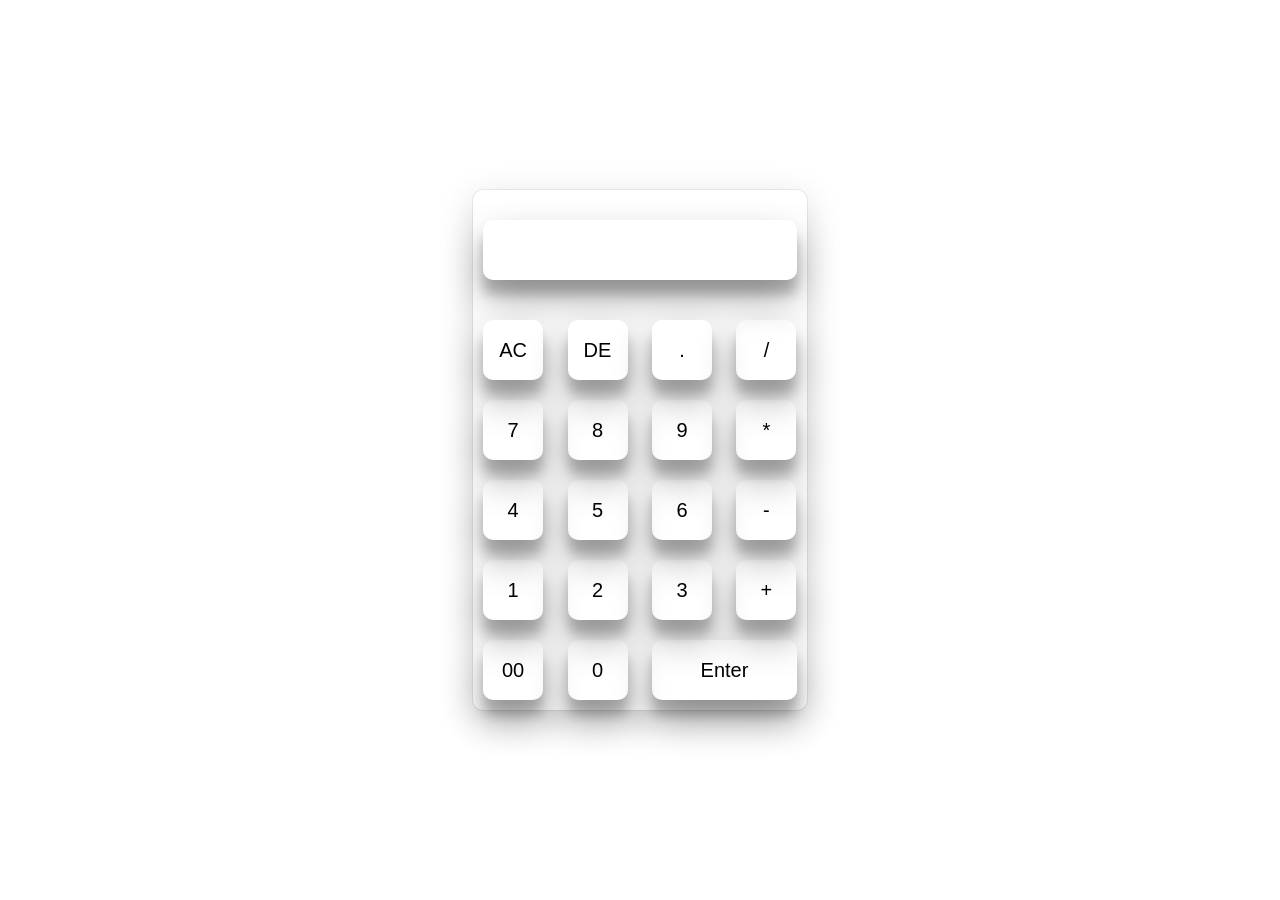
<file: index.html>
<!DOCTYPE html>
<html lang="en">
<head>
    <meta charset="UTF-8">
    <meta name="viewport" content="width=device-width, initial-scale=1.0">
    <title>Calculator</title>
    <link rel="Shortcut Icon" href="https://cdn2.iconfinder.com/data/icons/ios7-inspired-mac-icon-set/512/Calculator_512.png">

    <link rel="stylesheet" href="./style.css">
</head>
<body>
    <div class="container">
        <div class="calculator">
            <form action="calculator">
                <div class="display">
                    <input type="text" name="display">
                </div>
                <div>
                    <input type="button" value="AC" onclick="display.value = '' " class="design white">
                    <input type="button" value="DE" onclick="display.value=display.value.toString().slice(0,-1) " class="design white">
                    <input type="button" value="." onclick="display.value += '.' " class="design white">
                    <input type="button" value="/" onclick="display.value += '/' " class="design box">
                </div>
                <div>
                    <input type="button" value="7" onclick="display.value += '7' ">
                    <input type="button" value="8" onclick="display.value += '8' ">
                    <input type="button" value="9" onclick="display.value += '9' ">
                    <input type="button" value="*" onclick="display.value += '*' " class="design box">
                </div>
                <div>
                    <input type="button" value="4" onclick="display.value += '4' ">
                    <input type="button" value="5" onclick="display.value += '5' ">
                    <input type="button" value="6" onclick="display.value += '6' ">
                    <input type="button" value="-" onclick="display.value += '-' " class="design box">
                </div>
                <div>
                    <input type="button" value="1" onclick="display.value += '1' ">
                    <input type="button" value="2" onclick="display.value += '2' ">
                    <input type="button" value="3" onclick="display.value += '3' ">
                    <input type="button" value="+" onclick="display.value += '+' " class="design box">
                </div>
                <div>
                    <input type="button" value="00" onclick="display.value += '00' ">
                    <input type="button" value="0" onclick="display.value += '0' ">
                    <input type="button" value="Enter" onclick="display.value = eval(display.value)" class="Enter design box">
                </div>
            </form>
        </div>
    </div>
</body>
</html>
</file>
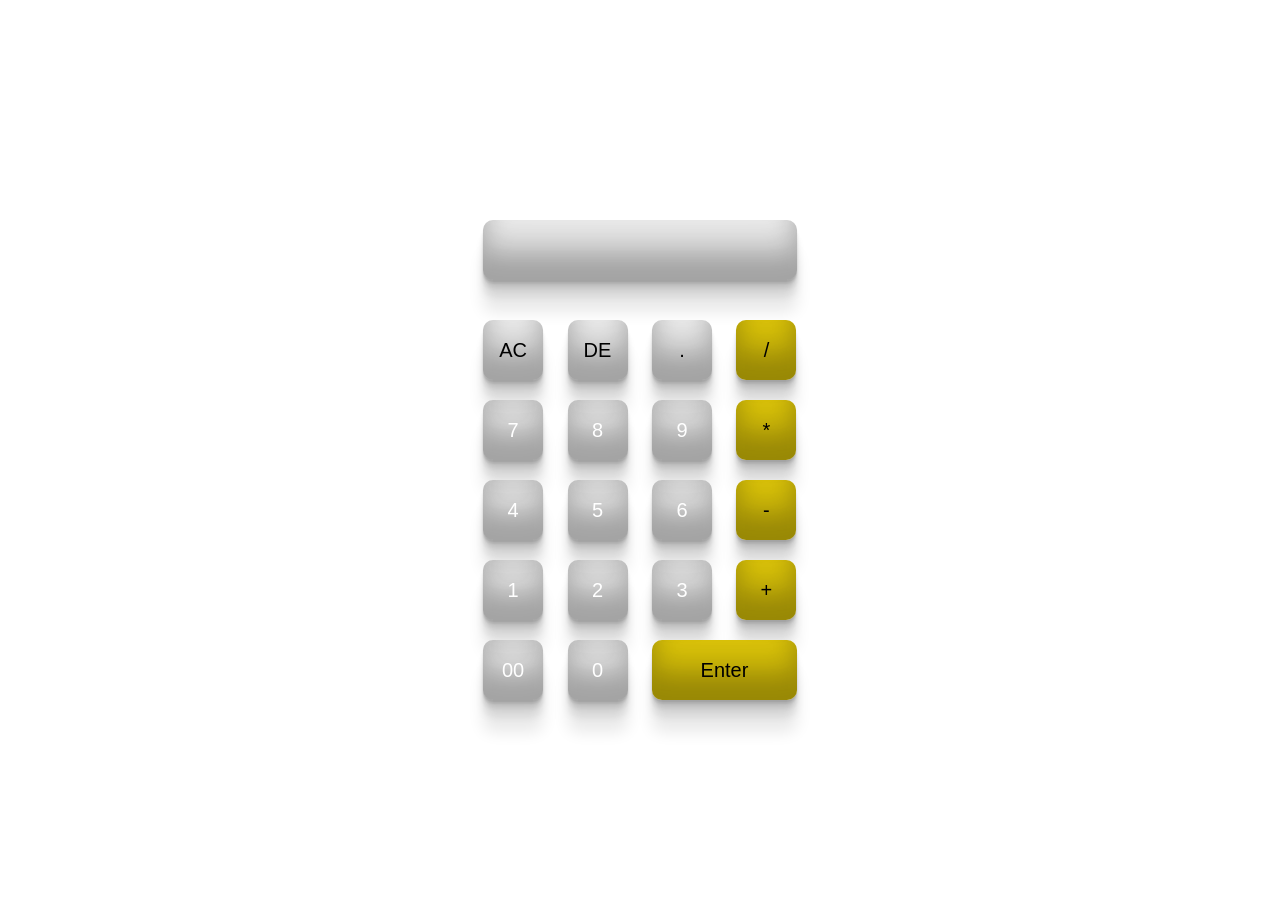
<file: Calc.html>
<!DOCTYPE html>
<html lang="en">
<head>
    <meta charset="UTF-8">
    <meta name="viewport" content="width=device-width, initial-scale=1.0">
    <title>Calculator</title>
    <link rel="Shortcut Icon" href="https://cdn2.iconfinder.com/data/icons/ios7-inspired-mac-icon-set/512/Calculator_512.png">

    <link rel="stylesheet" href="Calc.css">
</head>
<body>
    <div class="container">
        <div class="calculator">
            <form action="calculator">
                <div class="display">
                    <input type="text" name="display">
                </div>
                <div>
                    <input type="button" value="AC" onclick="display.value = '' " class="design white">
                    <input type="button" value="DE" onclick="display.value=display.value.toString().slice(0,-1) " class="design white">
                    <input type="button" value="." onclick="display.value += '.' " class="design white">
                    <input type="button" value="/" onclick="display.value += '/' " class="design box">
                </div>
                <div>
                    <input type="button" value="7" onclick="display.value += '7' ">
                    <input type="button" value="8" onclick="display.value += '8' ">
                    <input type="button" value="9" onclick="display.value += '9' ">
                    <input type="button" value="*" onclick="display.value += '*' " class="design box">
                </div>
                <div>
                    <input type="button" value="4" onclick="display.value += '4' ">
                    <input type="button" value="5" onclick="display.value += '5' ">
                    <input type="button" value="6" onclick="display.value += '6' ">
                    <input type="button" value="-" onclick="display.value += '-' " class="design box">
                </div>
                <div>
                    <input type="button" value="1" onclick="display.value += '1' ">
                    <input type="button" value="2" onclick="display.value += '2' ">
                    <input type="button" value="3" onclick="display.value += '3' ">
                    <input type="button" value="+" onclick="display.value += '+' " class="design box">
                </div>
                <div>
                    <input type="button" value="00" onclick="display.value += '00' ">
                    <input type="button" value="0" onclick="display.value += '0' ">
                    <input type="button" value="Enter" onclick="display.value = eval(display.value)" class="Enter design box">
                </div>
            </form>
        </div>
    </div>
</body>
</html>
</file>
<file: style.css>
*{
    margin: 0;
    padding: 0;
    font-family: 'poppins',sans-serif;
    box-sizing: border-box;
}

.container{
    width: 100%;
    height: 100vh;
    display: flex;
    align-items: center;
    justify-content: center;
}

.calculator{
    box-shadow: rgba(0, 0, 0, 0.16) 0px 10px 36px 0px, rgba(0, 0, 0, 0.06) 0px 0px 0px 1px;
    border-radius: 10px;
}

.calculator form input{
    border: 0;
    outline: 0;
    width: 60px;
    height: 60px;
    border-radius: 10px;
    box-shadow: rgba(0, 0, 0, 0.3) 0px 19px 38px, rgba(0, 0, 0, 0.22) 0px 15px 12px;
    background: transparent;
    font-size: 20px;
    color: #000;
    cursor: pointer;
    margin: 10px;
    padding:2px;
}

form .display{
    display: flex;
    justify-content: flex-end;
    margin: 20px 0;
}

form .display input{
    text-align: right;
    flex: 1;
    font-size: 45px;
}

form input.Enter{
    width: 145px;
}

form input.design{
    color: #000;
}

form input.box{
    background: rgba(245, 40, 145, 0);
}

form input.white{
    background: #fff;
}
</file>
<file: Calc.css>
*{
    margin: 0;
    padding: 0;
    font-family: 'poppins',sans-serif;
    box-sizing: border-box;
}

.container{
    width: 100%;
    height: 100vh;
    background-image: url(https://e0.pxfuel.com/wallpapers/541/770/desktop-wallpaper-white-plain-background-dirty-white.jpg);
    display: flex;
    align-items: center;
    justify-content: center;
}

.calculator{
    background-image: url(https://media.istockphoto.com/id/1571463400/photo/abstract-patterned-black-background.webp?b=1&s=170667a&w=0&k=20&c=rMOchhDyX1whd_e1ThK-F4YF4hDoUA6KQu5ZSNYeoeU=);
    padding: 20px;
    border-radius: 10px;
}

.calculator form input{
    border: 0;
    outline: 0;
    width: 60px;
    height: 60px;
    border-radius: 10px;
    box-shadow: rgba(0, 0, 0, 0.17) 0px -23px 25px 0px inset, rgba(0, 0, 0, 0.15) 0px -36px 30px 0px inset, rgba(0, 0, 0, 0.1) 0px -79px 40px 0px inset, rgba(0, 0, 0, 0.06) 0px 2px 1px, rgba(0, 0, 0, 0.09) 0px 4px 2px, rgba(0, 0, 0, 0.09) 0px 8px 4px, rgba(0, 0, 0, 0.09) 0px 16px 8px, rgba(0, 0, 0, 0.09) 0px 32px 16px;
    background: transparent;
    font-size: 20px;
    color: #fff;
    cursor: pointer;
    margin: 10px;
}

form .display{
    display: flex;
    justify-content: flex-end;
    margin: 20px 0;
}

form .display input{
    text-align: right;
    flex: 1;
    font-size: 45px;
}

form input.Enter{
    width: 145px;
}

form input.design{
    color: #000000;
}

form input.box{
    background: rgba(239, 212, 6, 0.978);
}

form input.white{
    background: #ffffff;
}
</file>
